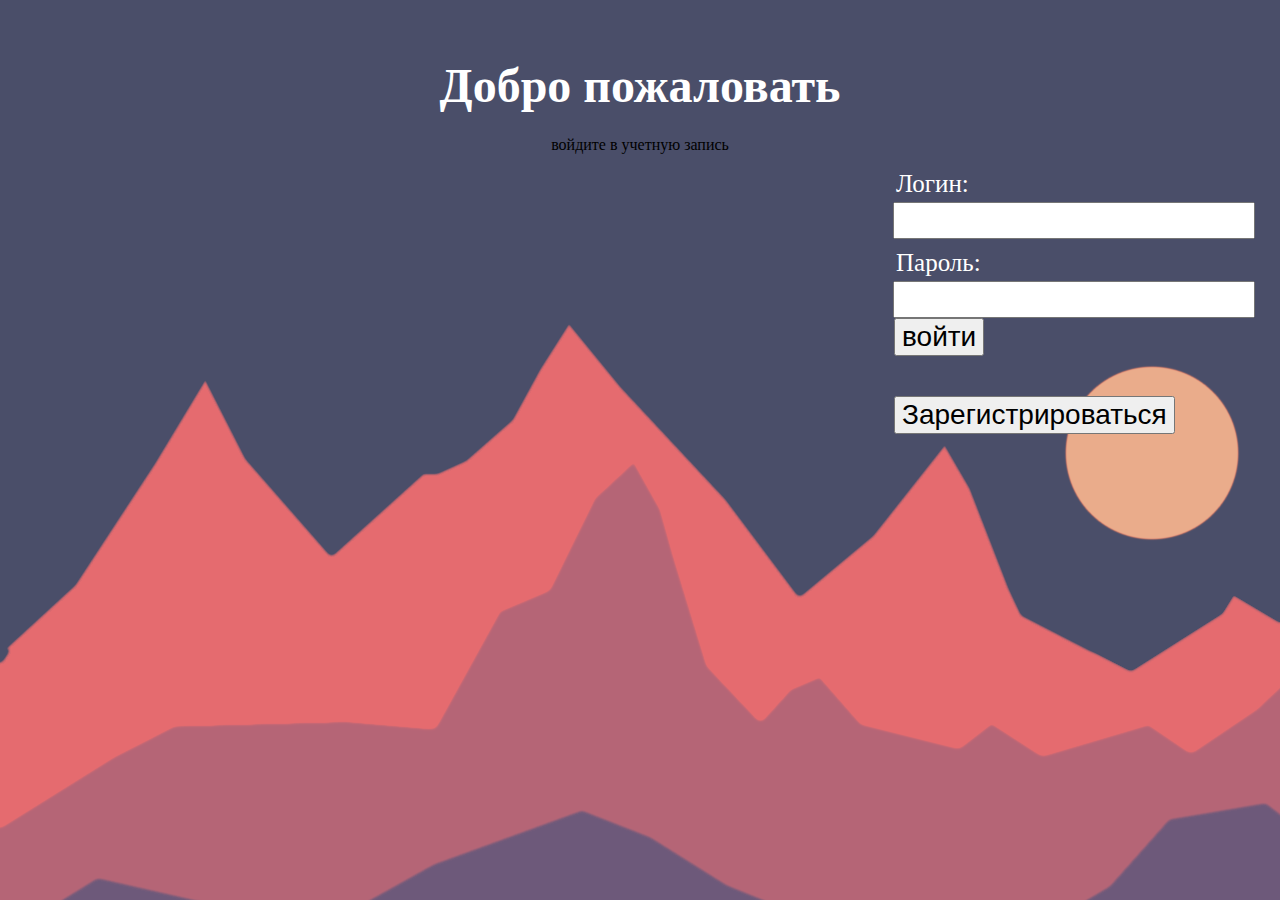
<file: index.html>
<!DOCTYPE html>
<html lang="ru">
<head>
    <link rel="stylesheet" href="style.css">
    <meta charset="UTF-8">
    <title>Добро пожаловать</title>
    
</head>
<script>
  function redirectToRegistration() {
    window.location.href = "reggg.html";
  }
  function validateForm() {
    var x = document.forms["myForm"]["login"].value;
    var y = document.forms["myForm"]["password"].value;
    if (x == "" || y == "") {
        alert("Введите данные");
        return false;
    }
  }
</script>

<body>
    <h1>Добро пожаловать </h1>
    <p>войдите в учетную запись</p>
    <form name="myForm" action="next.html" method="post" onsubmit="return validateForm()">
        <label for="login">Логин:</label>
        <input type="text" id="login" name="login"><br>
        <label for="password">Пароль:</label>
        <input type="password" id="password" name="password"><br>
        <button type="submit">войти</button>
        <button type="button" onclick="redirectToRegistration()">Зарегистрироваться</button>
        
        

    </form>
</body>
</html>
</file>
<file: style.css>
input{
    margin-left: 885px;
    font-size: 27px;
}
body{
    background-image: url(bcg.jpg);
}
label {
    color: #fff;
    display: flex;
    align-items: center;
    text-align: center;
    font-size: 25px;
    font-style: Serif;
    margin-bottom : 04px;
    margin-top : 10px;
    margin-left: 888px;
    
}
h1 {
    margin-top : 58px;
    margin-bottom: 23px;
    color: #fff;
    text-align: center;
    font-size: 48px ;
}
button {
    text-align: center;
    margin-bottom : 40px;
    margin-top : 5x;
    margin-left: 886px;
    font-size: 28px;
}
p{
    text-align: center
}
</file>
